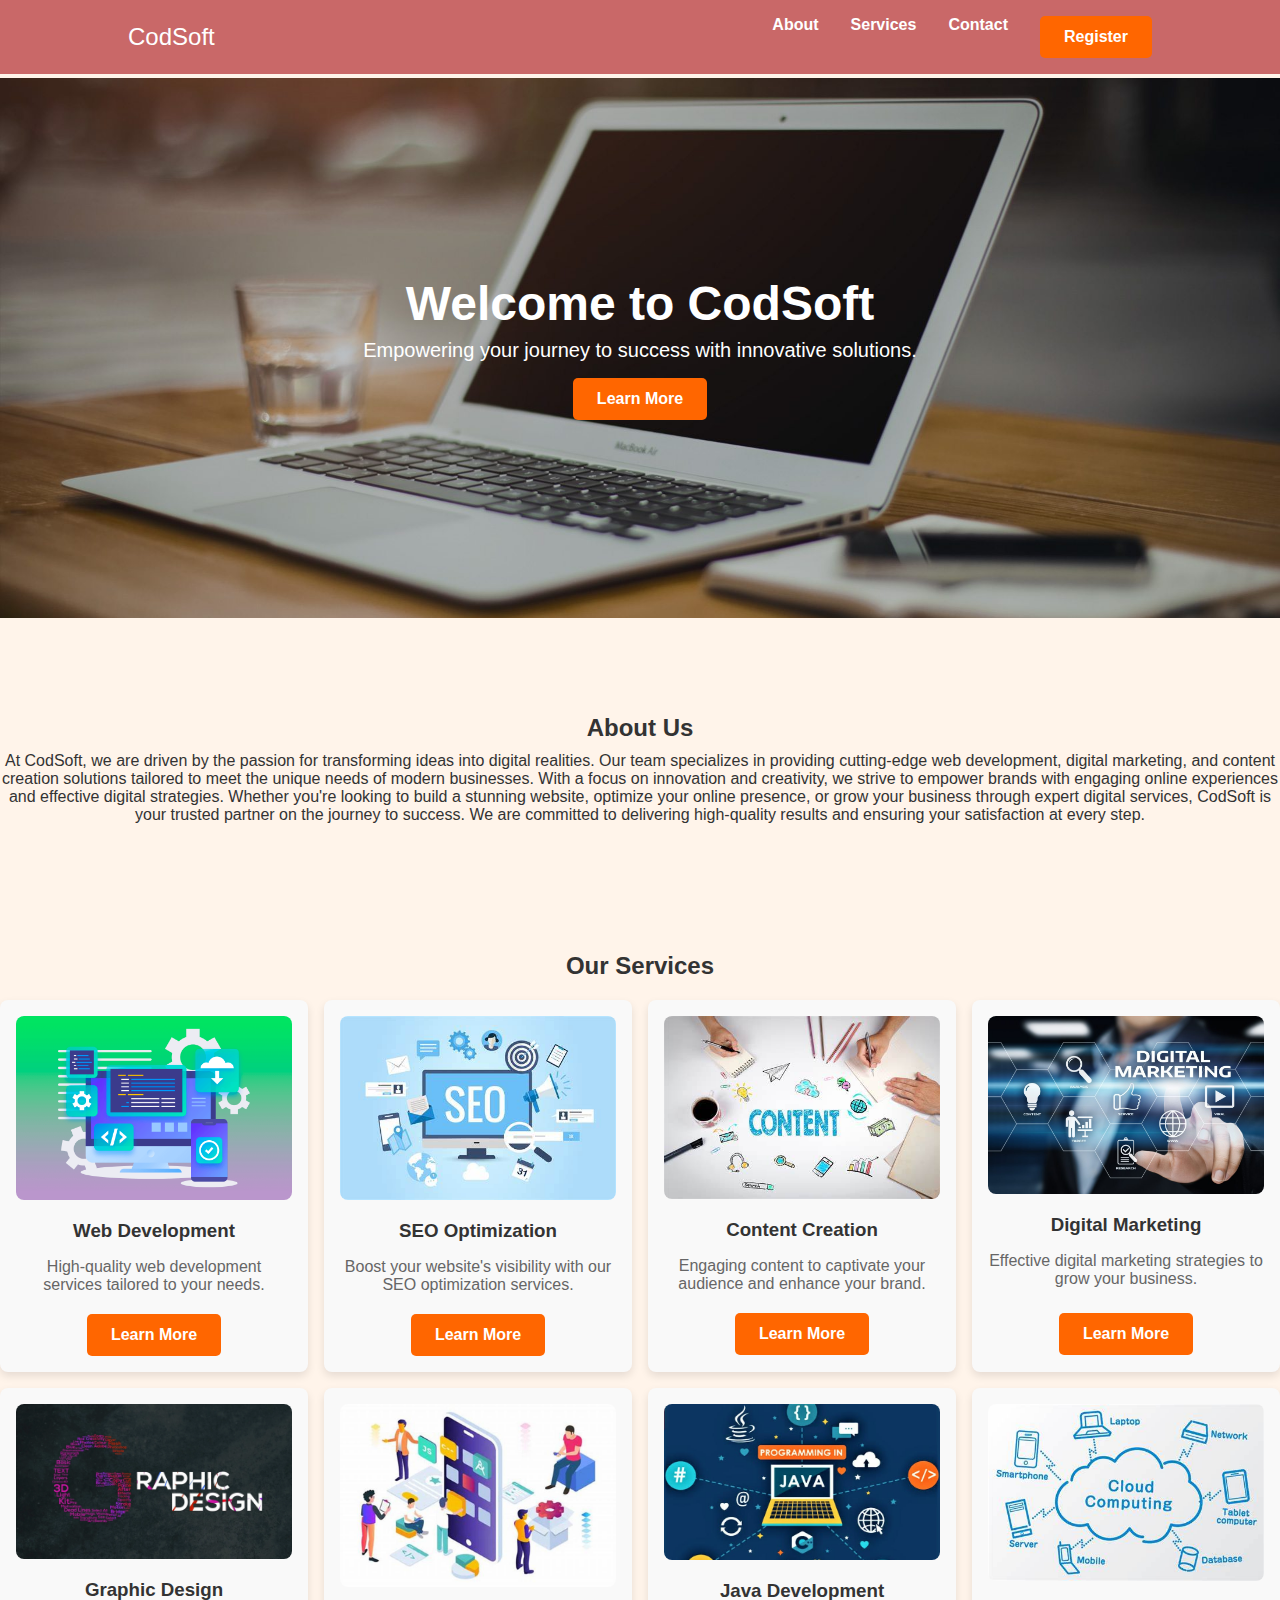
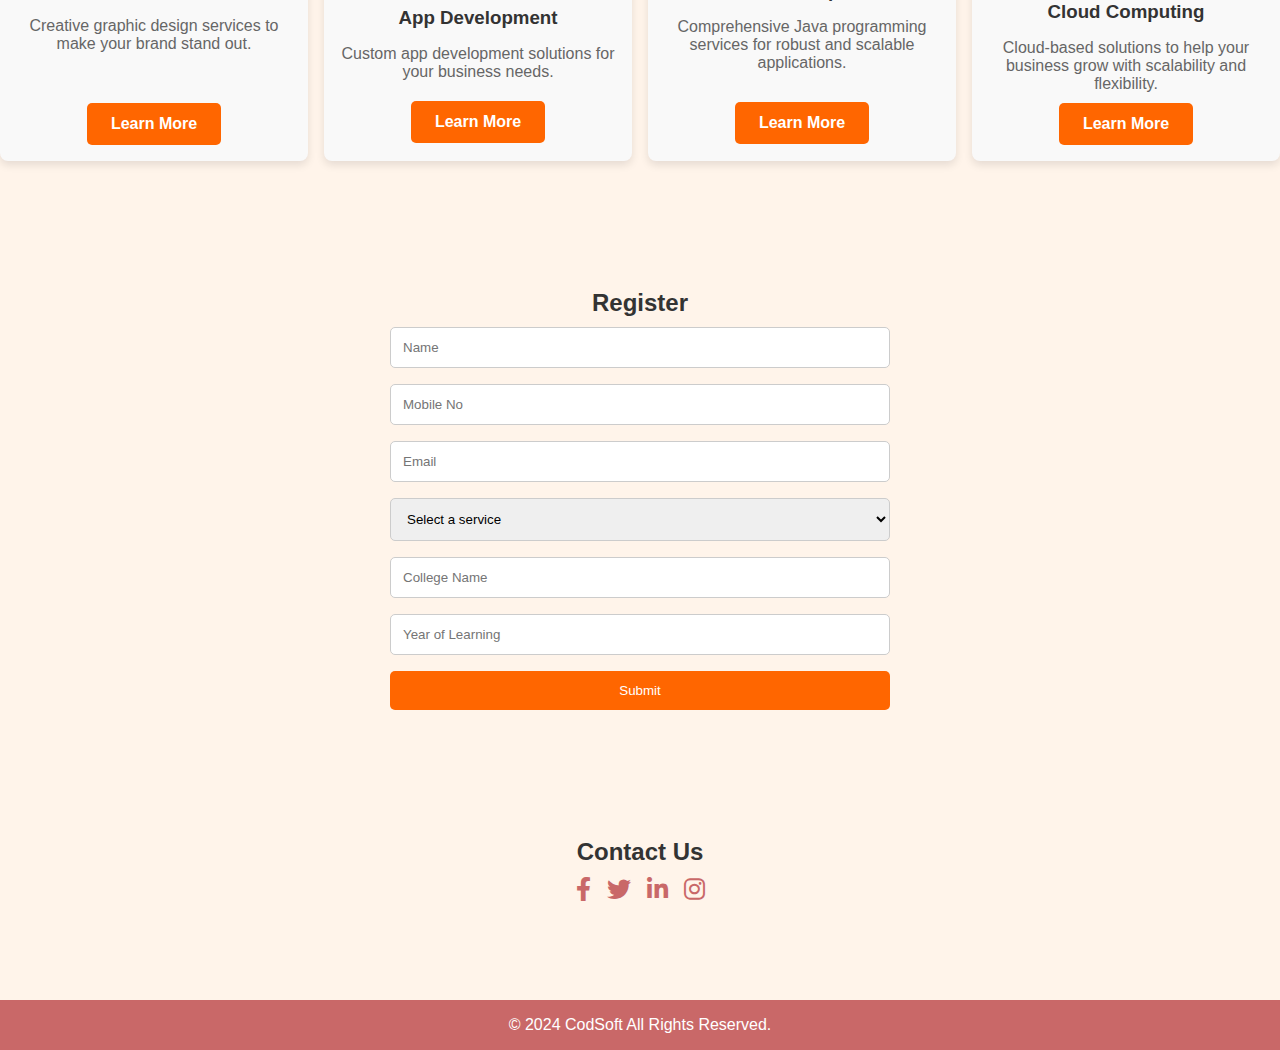
<file: Landing_page/index.html>
<!DOCTYPE html>
<html lang="en">
<head>
    <meta charset="UTF-8">
    <meta name="viewport" content="width=device-width, initial-scale=1.0">
    <title>CodSoft Landing Page</title>
    <link rel="stylesheet" href="styles.css">
    <link rel="stylesheet" href="https://cdnjs.cloudflare.com/ajax/libs/font-awesome/6.0.0-beta3/css/all.min.css">
</head>
<body>
    <header>
        <div class="container">
            <div class="navbar">
                <a href="#" class="logo">CodSoft</a>
                <ul class="nav-links">
                    <li><a href="#about">About</a></li>
                    <li><a href="#services">Services</a></li>
                    <li><a href="#contact">Contact</a></li>
                    <li><a href="#register" class="cta">Register</a></li>
                </ul>
            </div>
        </div>
    </header>
    
    <section class="hero">
        <div class="hero-content">
            <h1>Welcome to CodSoft</h1>
            <p>Empowering your journey to success with innovative solutions.</p>
            <a href="#about" class="cta">Learn More</a>
        </div>
    </section>
    
    <main>
        <section id="about" class="about">
            <h2 class="about_name">About Us</h2>
            <p>At CodSoft, we are driven by the passion for transforming ideas into digital realities. Our team specializes in providing cutting-edge web development, digital marketing, and content creation solutions tailored to meet the unique needs of modern businesses. With a focus on innovation and creativity, we strive to empower brands with engaging online experiences and effective digital strategies.

                Whether you're looking to build a stunning website, optimize your online presence, or grow your business through expert digital services, CodSoft is your trusted partner on the journey to success. We are committed to delivering high-quality results and ensuring your satisfaction at every step.</p>
        </section>
        
        <section id="services" class="services">
            <h2>Our Services</h2>
            <div class="service-grid">
                <div class="service-card">
                    <img src="service1.png" alt="Service 1">
                    <h3>Web Development</h3>
                    <p>High-quality web development services tailored to your needs.</p>
                    <a href="#" class="cta1" style="margin-top: 20px;">Learn More</a>
                </div>
                <div class="service-card">
                    <img src="service2.jpeg" alt="Service 2">
                    <h3>SEO Optimization</h3>
                    <p>Boost your website's visibility with our SEO optimization services.</p>
                    <a href="#" class="cta1" style="margin-top: 20px;">Learn More</a>
                </div>
                <div class="service-card">
                    <img src="service3.jpeg" alt="Service 3">
                    <h3>Content Creation</h3>
                    <p>Engaging content to captivate your audience and enhance your brand.</p>
                    <a href="#" class="cta1" style="margin-top: 20px;">Learn More</a>
                </div>
                <div class="service-card">
                    <img src="service4.jpeg" alt="Service 4">
                    <h3>Digital Marketing</h3>
                    <p>Effective digital marketing strategies to grow your business.</p>
                    <a href="#" class="cta1" style="margin-top: 25px;">Learn More</a>
                </div>
                <div class="service-card">
                    <img src="service5.webp" alt="Service 5">
                    <h3>Graphic Design</h3>
                    <p>Creative graphic design services to make your brand stand out.</p>
                    <a href="#" class="cta1" style="margin-top: 50px;">Learn More</a>
                </div>
                <div class="service-card">
                    <img src="service6.jpeg" alt="Service 6">
                    <h3>App Development</h3>
                    <p>Custom app development solutions for your business needs.</p>
                    <a href="#" class="cta1" style="margin-top: 20px;">Learn More</a>
                </div>
                <div class="service-card">
                    <img src="service7.jpg" alt="Service 7">
                    <h3>Java Development</h3>
                    <p>Comprehensive Java programming services for robust and scalable applications.</p>
                    <a href="#" class="cta1" style="margin-top: 30px;">Learn More</a>
                </div>
                <div class="service-card">
                    <img src="service8.jpeg" alt="Service 8">
                    <h3>Cloud Computing</h3>
                    <p>Cloud-based solutions to help your business grow with scalability and flexibility.</p>
                    <a href="#" class="cta1" style="margin-top: 10px;">Learn More</a>
                </div>
                
                
            </div>
        </section>
        
        <section id="register" class="register">
            <h2>Register</h2>
            <form>
                <input type="text" name="name" placeholder="Name" required>
                <input type="tel" name="mobile" placeholder="Mobile No" required>
                <input type="email" name="email" placeholder="Email" required>
                <select name="course-domain" required>
                <option value="" disabled selected>Select a service</option>
                <option value="web-development">Web Development</option>
                <option value="seo">SEO Optimization</option>
                <option value="content-creation">Content Creation</option>
                <option value="digital-marketing">Digital Marketing</option>
                <option value="graphic-design">Graphic Design</option>
                <option value="app-development">App Development</option>
                <option value="java-development">Java Development</option>
                <option value="cloud-computing">Cloud Computing</option>
                </select>
                <input type="text" name="college" placeholder="College Name" required>
                <input type="text" name="year" placeholder="Year of Learning" required>
                <button type="submit">Submit</button>
            </form>
        </section>

        <section id="contact" class="contact">
            <h2 class="contact_name">Contact Us</h2>
            <div class="contact-icons">
                <a href="#"><i class="fab fa-facebook-f"></i></a>
                <a href="#"><i class="fab fa-twitter"></i></a>
                <a href="#"><i class="fab fa-linkedin-in"></i></a>
                <a href="#"><i class="fab fa-instagram"></i></a>
            </div>
        </section>
    </main>
    
    <footer>
        <p>&copy; 2024 CodSoft All Rights Reserved.</p>
    </footer>
    <script src="index.js"></script> 
</body>
</html>
</file>
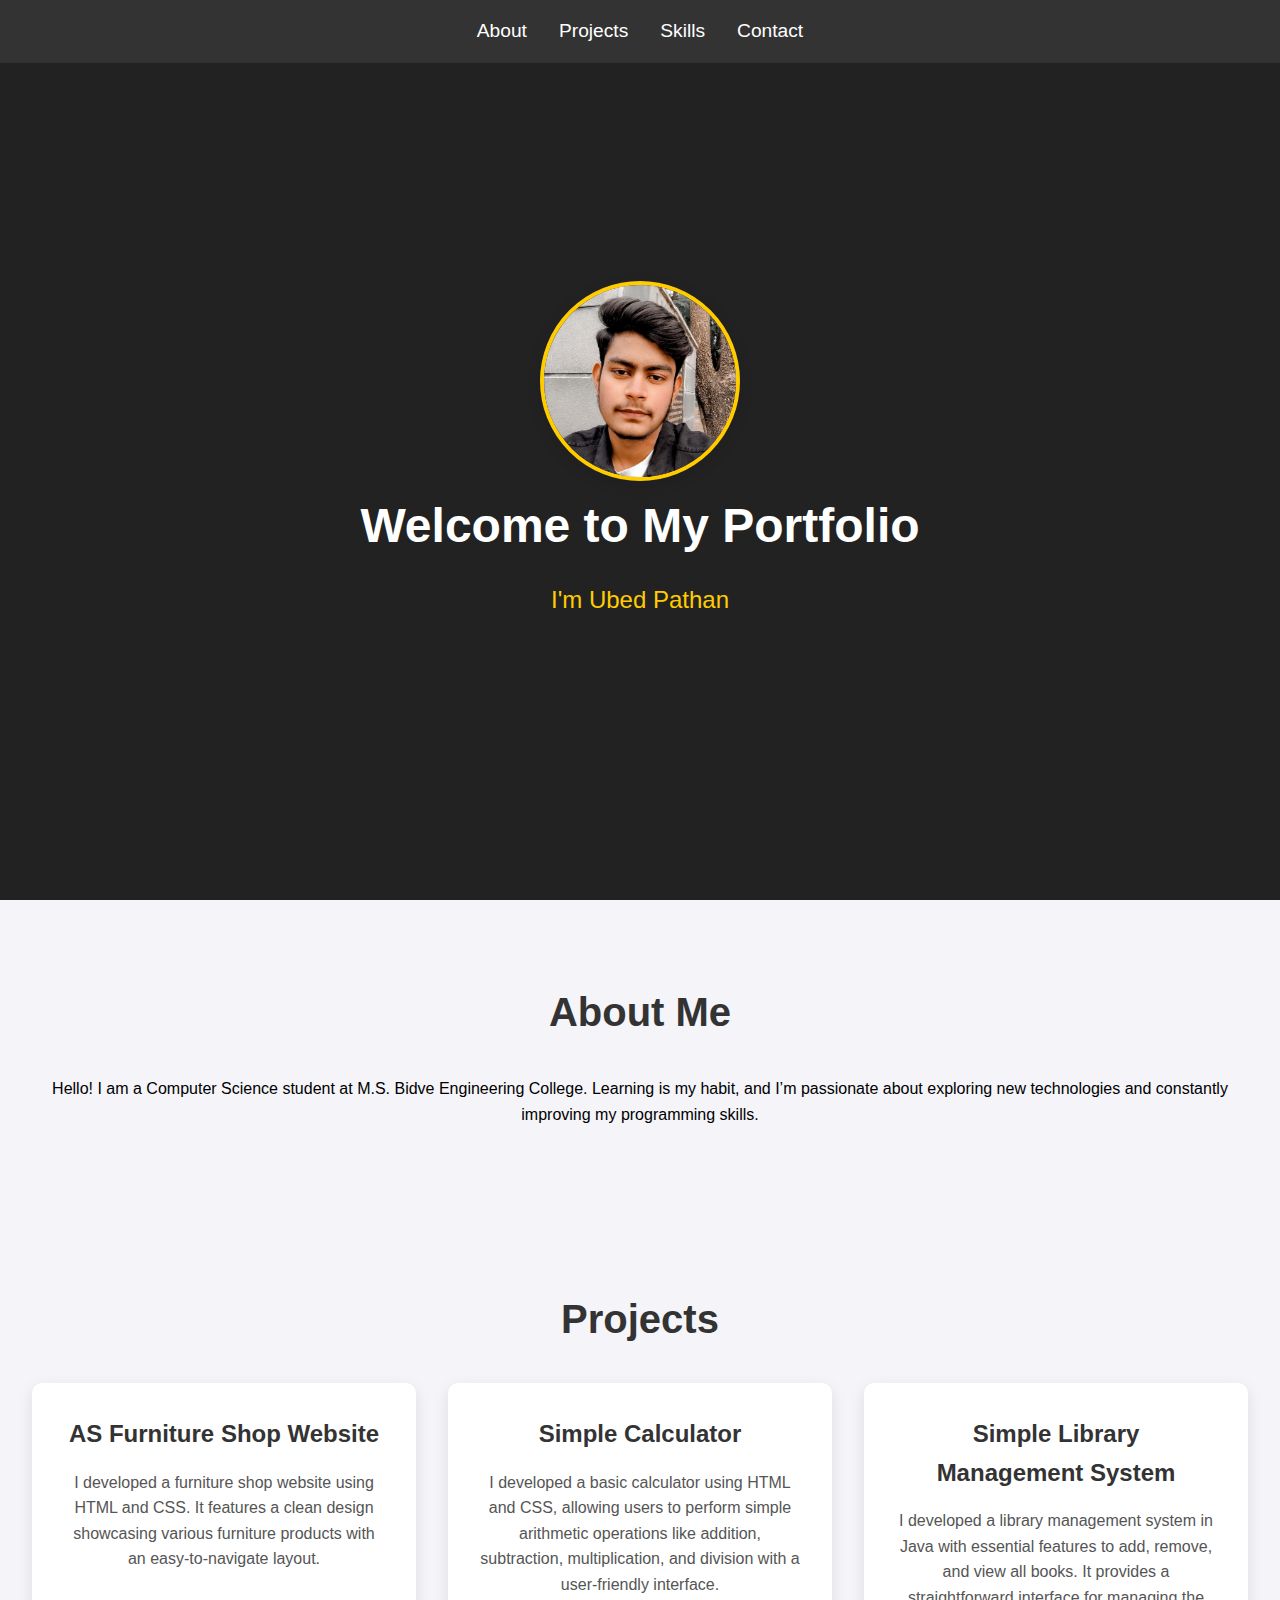
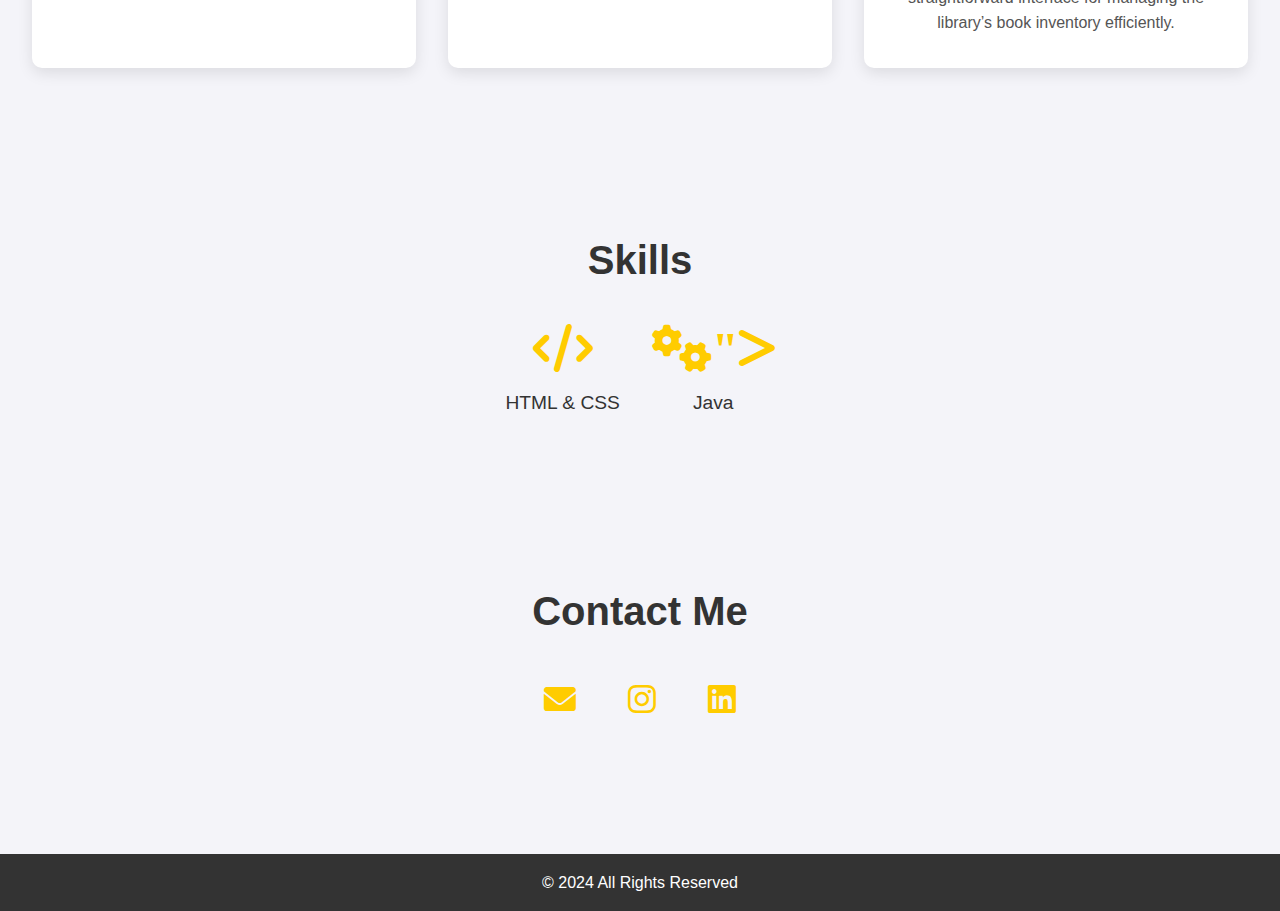
<file: Portfolio/index.html>
<!DOCTYPE html>
<html lang="en">
<head>
  <meta charset="UTF-8">
  <meta name="viewport" content="width=device-width, initial-scale=1.0">
  <title>My Portfolio</title>
  <link rel="stylesheet" href="style.css">
  <link rel="stylesheet" href="https://cdnjs.cloudflare.com/ajax/libs/font-awesome/6.0.0-beta3/css/all.min.css" />
</head>
<body>
  <nav>
    <ul>
      <li><a href="#about">About</a></li>
      <li><a href="#projects">Projects</a></li>
      <li><a href="#skills">Skills</a></li>
      <li><a href="#contact">Contact</a></li>
    </ul>
  </nav>

 

  <section id="hero">
    <div class="hero-content">
      <img src="ubed.jpg" alt="Profile Image" class="profile-image">
      <h1>Welcome to My Portfolio</h1>
      <p>I'm Ubed Pathan</p>
    </div>
  </section>

  <section id="about">
    <h2>About Me</h2>
    <p>Hello!
      I am a Computer Science student at M.S. Bidve Engineering College. Learning is my habit, and I’m passionate about exploring new technologies and constantly improving my programming skills.</p>
  </section>

  <section id="projects">
    <h2>Projects</h2>
    <div class="project-grid">
      <div class="project-card">
        <h3> AS Furniture Shop Website</h3>
        <p>
          I developed a furniture shop website using HTML and CSS. It features a clean design showcasing various furniture products with an easy-to-navigate layout.</p>
      </div>
      <div class="project-card">
        <h3>Simple Calculator</h3>
        <p>I developed a basic calculator using HTML and CSS, allowing users to perform simple arithmetic operations like addition, subtraction, multiplication, and division with a user-friendly interface.</p>
      </div>
      <div class="project-card">
        <h3>Simple Library Management System</h3>
        <p>I developed a library management system in Java with essential features to add, remove, and view all books. It provides a straightforward interface for managing the library’s book inventory efficiently.</p>
      </div>
    </div>
  </section>

  <section id="skills">
    <h2>Skills</h2>
    <div class="skills-grid">
      <div class="skill-item">
        <i class="fas fa-code"></i>
        <p>HTML & CSS</p>
      </div>
      <div class="skill-item">
        <i class="fas fa-cogs">"></i>
        <p>Java</p>
      </div>
    </div>
  </section>

  <section id="contact">
    <h2>Contact Me</h2>
    <div class="contact-links">
      <a href="mailto:youremail@example.com" title="Email"><i class="fas fa-envelope"></i></a>
      <a href="https://www.instagram.com/yourusername" target="_blank" title="Instagram"><i class="fab fa-instagram" ></i></a>
      <a href="https://www.linkedin.com/in/yourusername" target="_blank" title="LinkedIn"><i class="fab fa-linkedin"></i></a>
    </div>
  </section>
  

  <footer>
    <p>&copy; 2024 All Rights Reserved</p>
  </footer>

  <!-- JavaScript -->
  <script src="script.js"></script>
</body>
</html>
</file>
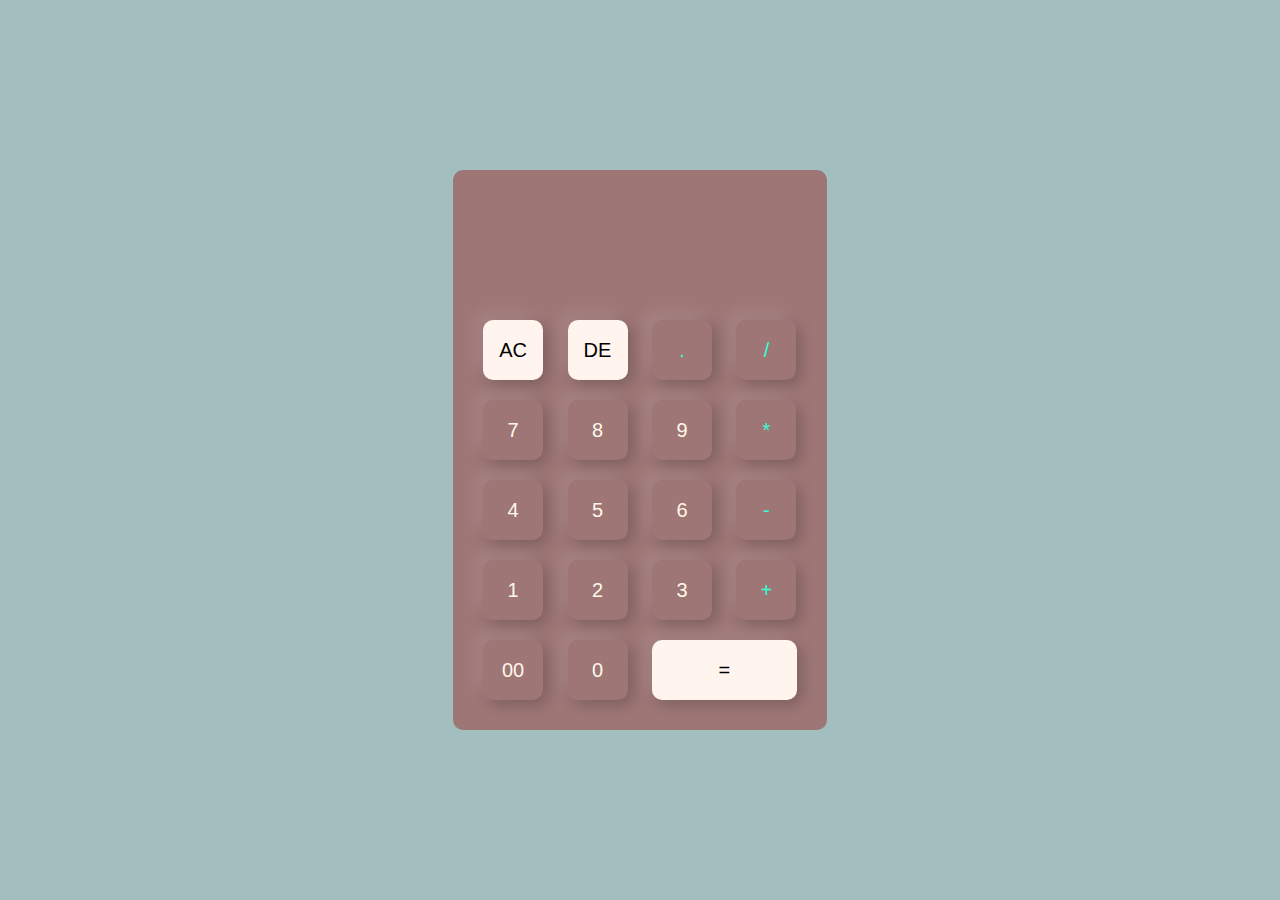
<file: Simple_Calculator/index.html>
<!DOCTYPE html>
<html lang="en">
<head>
    <meta charset="UTF-8">
    <meta name="viewport" content="width=device-width, initial-scale=1.0">
    <title>Simple Calculator</title>
    <link rel="stylesheet" href="style.css">
</head>
<body>
    <div class="container">
        <div class="calculator">
            <form>
                <div class="display">
                    <input type="text" name="display">
                </div>
                <div>
                    <input type="button" value="AC" onclick="display.value ='' " class="diff">
                    <input type="button" value="DE" onclick="display.value = display.value.toString().slice(0,-1) " class="diff">
                    <input type="button" value="."  onclick="display.value +='.' " class="operator">
                    <input type="button" value="/"  onclick="display.value +='/' " class="operator">
                </div>
                <div>
                    <input type="button" value="7" onclick="display.value +='7' ">
                    <input type="button" value="8" onclick="display.value +='8' ">
                    <input type="button" value="9" onclick="display.value +='9' ">
                    <input type="button" value="*" onclick="display.value +='*' " class="operator">
                </div>
                <div>
                    <input type="button" value="4" onclick="display.value +='4' ">
                    <input type="button" value="5" onclick="display.value +='5' ">
                    <input type="button" value="6" onclick="display.value +='6' ">
                    <input type="button" value="-" onclick="display.value +='-' " class="operator">
                </div>
                <div>
                    <input type="button" value="1" onclick="display.value +='1' ">
                    <input type="button" value="2" onclick="display.value +='2' ">
                    <input type="button" value="3" onclick="display.value +='3' ">
                    <input type="button" value="+" onclick="display.value +='+' " class="operator">
                </div>
                <div>
                    <input type="button" value="00" onclick="display.value +='00' ">
                    <input type="button" value="0"  onclick="display.value +='0' ">
                    <input type="button" value="="  onclick="display.value= eval(display.value)" class="equal diff" >
                </div>
            </form>
        </div>
    </div>
    
</body>
</html>
</file>
<file: Landing_page/styles.css>
* {
    margin: 0;
    padding: 0;
    box-sizing: border-box;
    font-family: Arial, sans-serif;
}

body {
    background-color: #FFF4EA;
    color: #333;
}

html {
    scroll-behavior: smooth;
}
.container {
    width: 80%;
    margin: 0 auto;
}

header {
    background: #C96868;
    color: #fff;
    padding: 1rem 0;
    position: fixed;
    top: 0;          /* Positions it at the top */
    width: 100%;     /* Makes the navbar take the full width */
    z-index: 1000; 
} 

.navbar {
    display: flex;
    justify-content: space-between;
    align-items: center;
}

.logo {
    font-size: 1.5rem;
    color: #fff;
    text-decoration: none;
}

.nav-links {
    list-style: none;
    display: flex;
    gap: 2rem; /* Space between each link */
}

.nav-links li {
    margin: 0;
}

.nav-links a {
    color: #fff;
    text-decoration: none;
    font-weight: bold;
}

.nav-links a:hover {
    text-decoration: underline;
}

.hero {
    margin-top: 78px;
    background: url('hero-bg.jpg') no-repeat center center/cover;
    height: 60vh;
    display: flex;
    justify-content: center;
    align-items: center;
    text-align: center;
    color: #fff;
}

.hero-content h1 {
    font-size: 3rem;
    margin-bottom: 0.5rem;
}

.hero-content p {
    font-size: 1.25rem;
    margin-bottom: 1rem;
}

.cta {
    display: inline-block;
    background: #ff6600; /* Background color for Learn More button */
    color: #fff;
    border: none;
    padding: 0.75rem 1.5rem;
    border-radius: 5px;
    cursor: pointer;
    text-decoration: none; /* Remove underline from the button */
    font-size: 1rem;
    font-weight: bold;
    transition: background-color 0.3s ease;
}

.cta:hover {
    background: #e55b00; /* Darker background color on hover */
}

.cta1 {
    display: inline-block;
    background: #ff6600; /* Background color for Learn More button */
    color: #fff;
    border: none;
    padding: 0.75rem 1.5rem;
    margin-top: 10px;
    border-radius: 5px;
    cursor: pointer;
    text-decoration: none; /* Remove underline from the button */
    font-size: 1rem;
    font-weight: bold;
    transition: background-color 0.3s ease;
}

.cta1:hover {
    background: #e55b00; /* Darker background color on hover */
}

main {
    padding: 2rem 0;
}
.about_name
{
    margin-bottom: 10px;
}
.about {
    text-align: center;
    padding: 4rem 0;
}

.services {
    padding: 4rem 0;
    text-align: center; /* Center the heading */
}

.service-grid {
    margin-top: 20px;
    display: grid;
    grid-template-columns: repeat(auto-fill, minmax(300px, 1fr)); /* Adjusts the number of columns based on screen size */
    gap: 1rem;
    justify-content: center; /* Center grid items horizontally */
}

.service-card {
    background: #f9f9f9;
    border-radius: 8px;
    box-shadow: 0 4px 8px rgba(0, 0, 0, 0.1);
    padding: 1rem;
    text-align: center;
}

.service-card img {
    width: 100%;
    height: auto;
    border-radius: 8px;
}

.service-card h3 {
    margin: 1rem 0;
}

.service-card p {
    color: #666;
}

.contact {
    text-align: center;
    padding: 4rem 0;
}

.contact_name{
    margin-bottom: 10px;
}

.contact-icons {
    display: flex;
    justify-content: center;
    gap: 1rem;
}

.contact-icons a {
    color: #C96868;
    font-size: 1.5rem;
    text-decoration: none;
}

.register {
    text-align: center;
    padding: 4rem 0;
}

.register form {

    display: flex;
    flex-direction: column;
    align-items: center;
    max-width: 500px; /* Center the form */
    margin: 0 auto; /* Center the form horizontally */
    margin-top: 10px;
}

.register input, .register select {
    padding: 0.75rem;
    margin-bottom: 1rem;
    border: 1px solid #ccc;
    border-radius: 5px;
    width: 100%;
}

.register button {
    background: #ff6600;
    color: #fff;
    border: none;
    padding: 0.75rem;
    border-radius: 5px;
    cursor: pointer;
    width: 100%;
}

footer {
    background: #C96868;
    color: #fff;
    padding: 1rem 0;
    text-align: center;
}
</file>
<file: Portfolio/style.css>
* {
  margin: 0;
  padding: 0;
  box-sizing: border-box;
}

body {
  font-family: 'Arial', sans-serif;
  line-height: 1.6;
  background-color: #f4f4f9;
}


nav {
  position: fixed;
  top: 0;
  width: 100%;
  background-color: #333;
  padding: 1rem;
  z-index: 1000;
}

nav ul {
  list-style: none;
  display: flex;
  justify-content: center;
}

nav ul li {
  margin: 0 1rem;
}

nav ul li a {
  color: #fff;
  text-decoration: none;
  font-size: 1.2rem;
  transition: color 0.3s ease;
}

nav ul li a:hover {
  color: #ffcc00;
}

.profile-image-container {
  text-align: center;
  margin-top: 80px; 
}

.profile-image {
  width: 200px;
  height: 200px;
  border-radius: 50%;
  object-fit: cover;
  border: 4px solid #ffcc00; 
  box-shadow: 0px 4px 15px rgba(0, 0, 0, 0.1); 
}


#hero {
  height: 100vh;
  background-color: #222;
  color: #fff;
  display: flex;
  justify-content: center;
  align-items: center;
  text-align: center;
}

#hero h1 {
  font-size: 3rem;
  margin-bottom: 1rem;
}

#hero p {
  font-size: 1.5rem;
  color: #ffcc00;
}


section {
  padding: 5rem 2rem;
  text-align: center;
}

#about, #projects, #skills, #contact {
  background-color: #f4f4f9;
}

h2 {
  font-size: 2.5rem;
  margin-bottom: 2rem;
  color: #333;
}


.project-grid {
  display: grid;
  grid-template-columns: repeat(auto-fit, minmax(300px, 1fr));
  gap: 2rem;
}

.project-card {
  background-color: #fff;
  padding: 2rem;
  box-shadow: 0 5px 15px rgba(0, 0, 0, 0.1);
  border-radius: 10px;
}

.project-card h3 {
  font-size: 1.5rem;
  margin-bottom: 1rem;
  color: #333;
}

.project-card p {
  font-size: 1rem;
  color: #555;
}


.skills-grid {
  display: flex;
  justify-content: center;
  gap: 2rem;
}

.skill-item {
  text-align: center;
}

.skill-item i {
  font-size: 3rem;
  color: #ffcc00;
  margin-bottom: 1rem;
}

.skill-item p {
  font-size: 1.2rem;
  color: #333;
}


#contact a {
  color: #ffcc00;
  text-decoration: none;
  font-weight: bold;
}

#contact a:hover {
  text-decoration: underline;
}


#contact {
  text-align: center;
}

.contact-links {
  margin-top: 1rem;
}

.contact-links a {
  color: #333;
  font-size: 2rem;
  margin: 0 1.5rem;
  text-decoration: none;
  transition: color 0.3s ease;
}

.contact-links a:hover {
  color: #ffcc00; 
}

footer {
  background-color: #333;
  color: #fff;
  text-align: center;
  padding: 1rem;
  margin-top: 3rem;
}

footer p {
  font-size: 1rem;
}
</file>
<file: Simple_Calculator/style.css>
*{
    margin:0;
    padding:0;
    font-family: 'Poppins', sans-serif ;
    box-sizing: border-box;
}

.container{
    width:100%;
    height: 100vh;
    background: 	#a3bebe;
    display: flex;
    align-items: center;
    justify-content: center;
}


.calculator
{
    background: #9E7676;
    padding: 20px;
    border-radius: 10px;
}

.calculator form input{
    border: 0;
    outline: 0;
    width: 60px;
    height: 60px;
    border-radius: 10px;
    box-shadow: -8px -8px 15px rgba(255,255, 255, 0.1), 5px 5px 15px rgba(0,0, 0, 0.2);
    background: transparent;
    font-size: 20px;
    color: #FFF8EA;
    cursor: pointer;
    margin: 10px;
}

form .display{
    display: flex;
    justify-content: flex-end;
    margin: 20px 0;
}

form .display input{
    text-align: right;
    flex: 1;
    font-size: 45px;
    box-shadow: none;
}

form input.equal{
    width: 145px;

}

form input.operator{
    color: #33ffd8;
}

form input.diff
{
    background-color: #FFF5EE;
    color: black;
}
</file>
